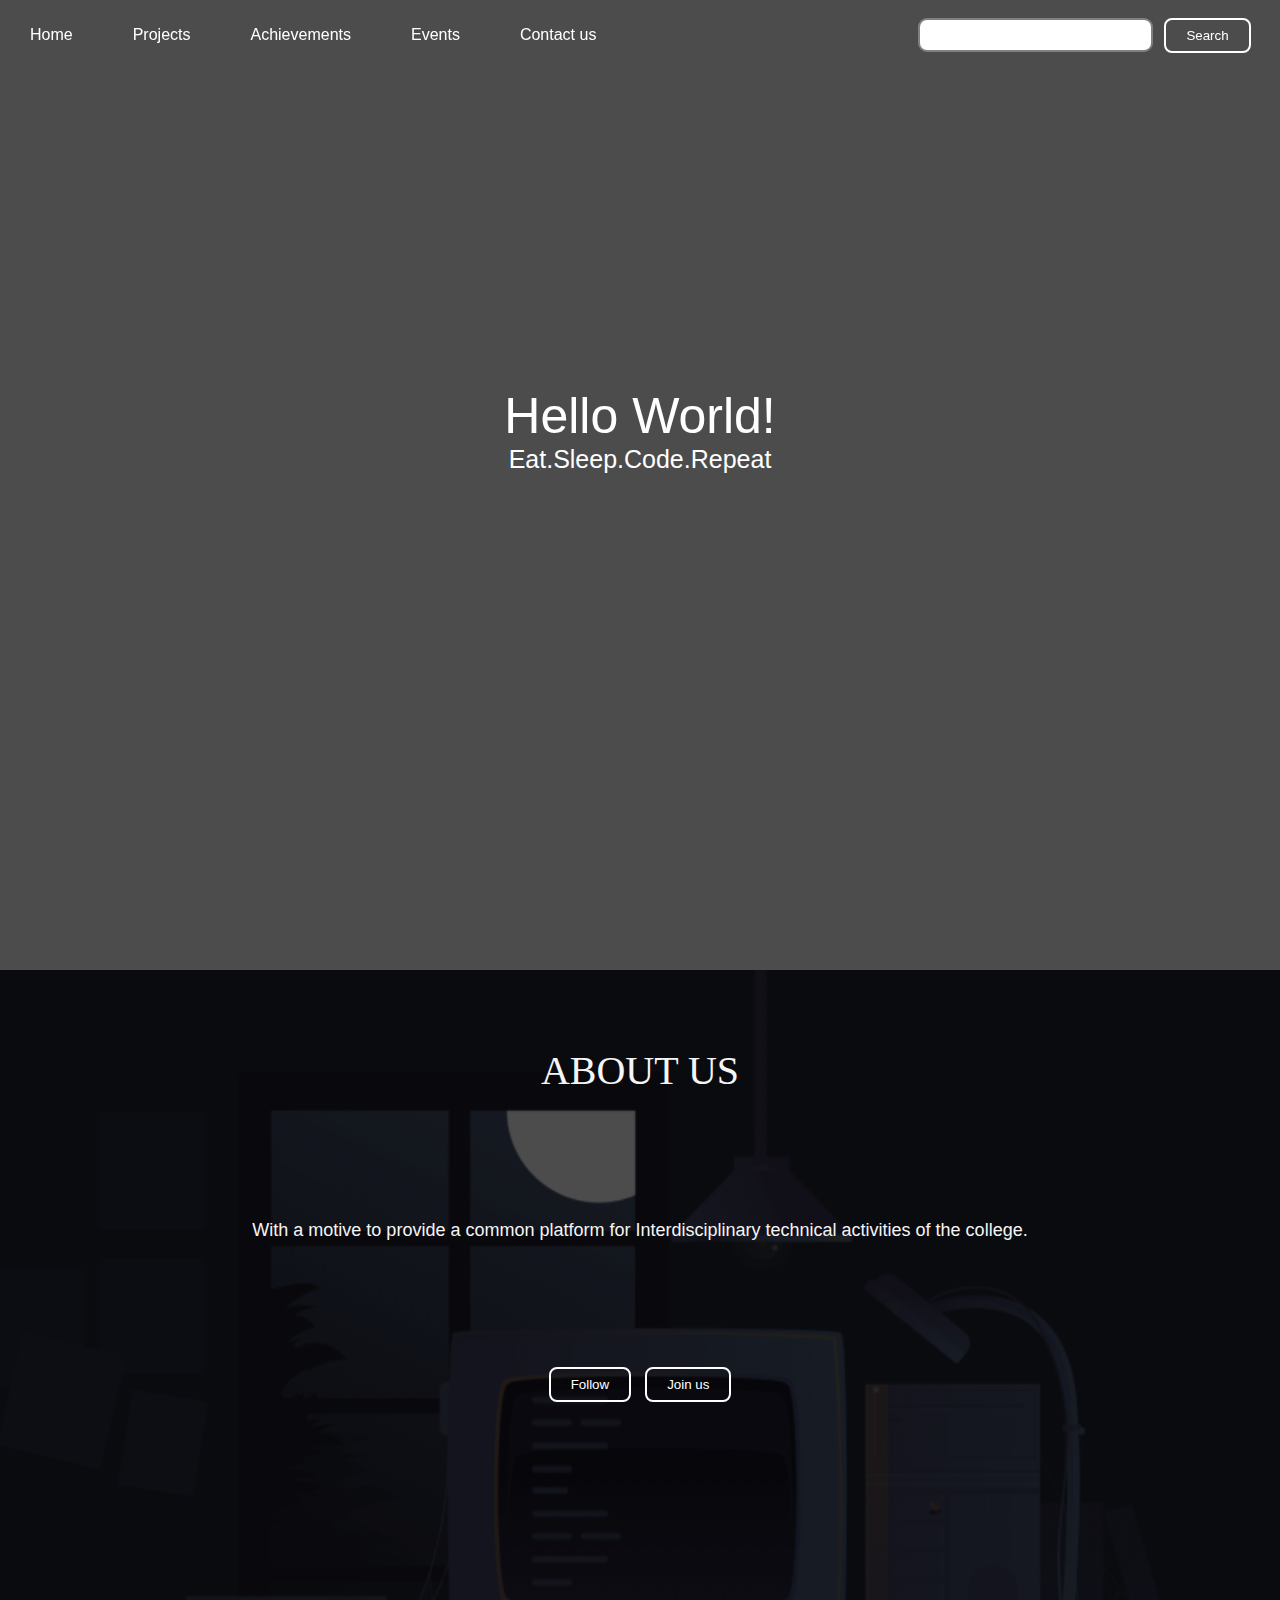
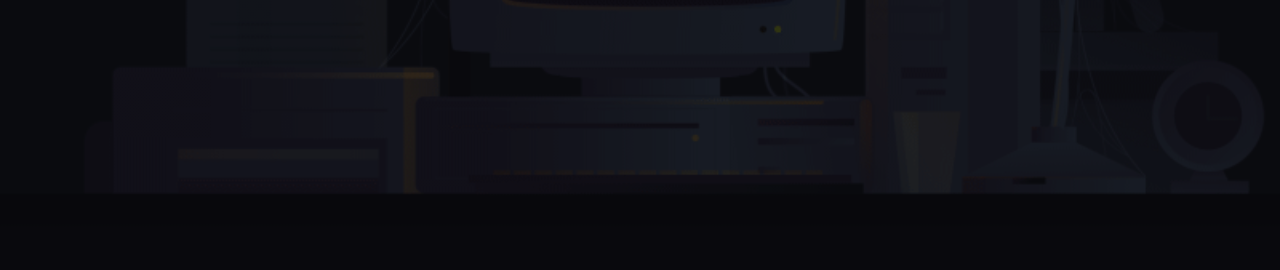
<file: index.html>
<!DOCTYPE html>
<html lang="en">

<head>
    <meta charset="UTF-8">
    <meta name="viewport" content="width=device-width, initial-scale=1.0">
    <title>Hello World!</title>
    <link href="css/style.css" rel="stylesheet" type="text/css">
    

</head>

<body>
    <nav class="navbar background h-nav-resp">
        <ul class="nav-list v-class-resp">
            
            <li><a href="index.html">Home</a></li>
            <li><a href="#About us">Projects</a></li>
            <li><a href="#achievements">Achievements</a></li>
            <li><a href="#events">Events</a></li>
            <li><a href="contactus.html" target="_blank">Contact us</a></li>
        </ul>
        <div class="rightNav v-class-resp">
            <input type="text" name="search" id="search">
            <button class="btn btn-sm">Search</button>
        </div>
        <div class="burger">
            <div class="line"></div>
            <div class="line"></div>
            <div class="line"></div>
        </div>
    </nav>

    <section class="background firstsection">
        <div class="box-main">
            <div class="firsthalf">
                <p class="text-big"> Hello World!</p>
                <p class="text-small">Eat.Sleep.Code.Repeat </p>
            </div>
            <div class="secondhalf">
               
            </div>
        </div>
    </section>

    <section class="secright background2">
        <p class="sectiontag">
            ABOUT US
        </p>
        <p class="sectionsubtag">
            With a motive to provide a common platform for Interdisciplinary technical activities of the college.
        </p>
        <div class="button">
            <button class="btn">Follow</button>
            <button class="btn">Join us</button>
        </div>
    </section>
    <script src="js/resp.js"></script>
</body>

</html>
</file>
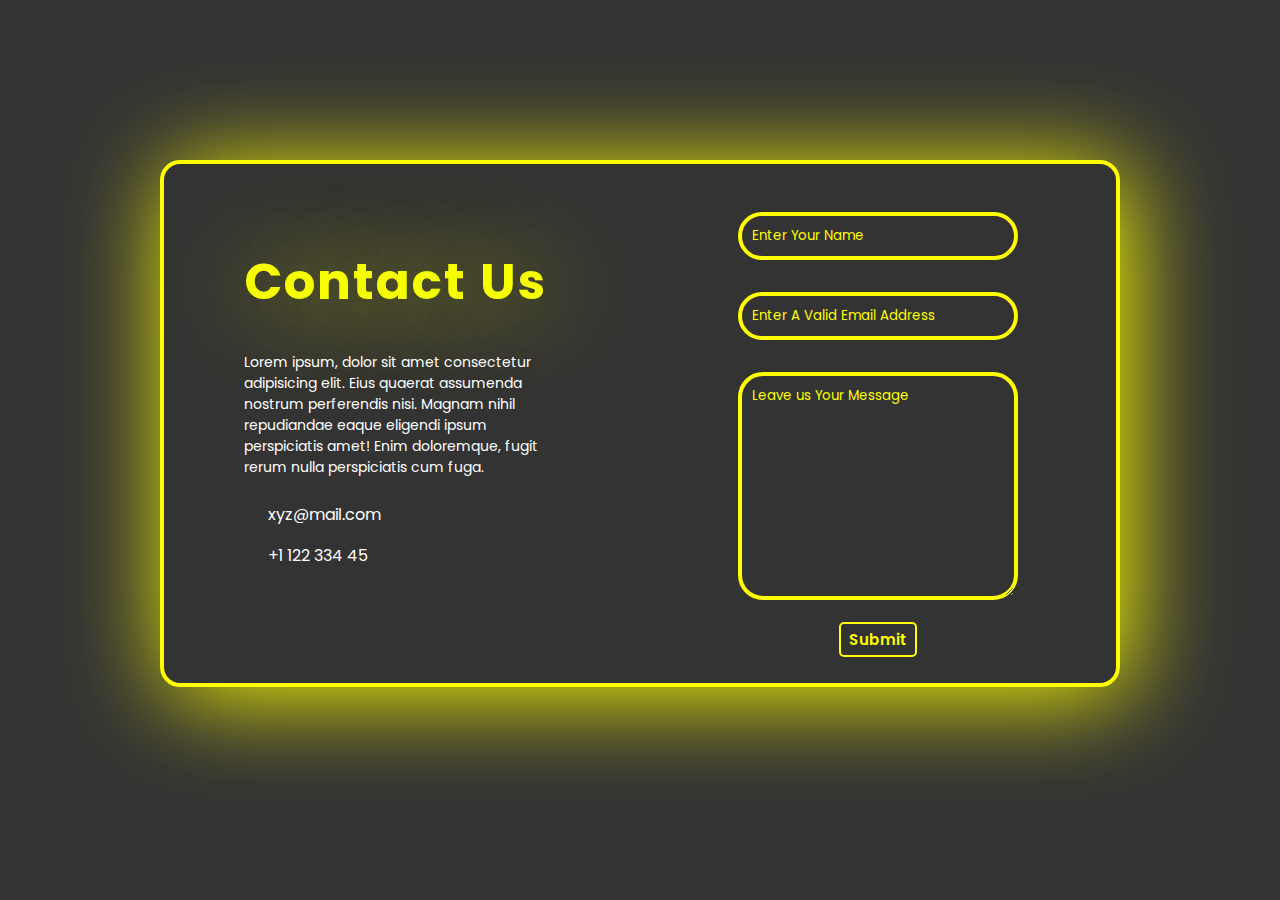
<file: contactus.html>
<!DOCTYPE html>
<html lang="en">
<head>
  <meta charset="UTF-8">
  <meta http-equiv="X-UA-Compatible" content="IE=edge">
  <meta name="viewport" content="width=device-width, initial-scale=1.0">
  <link rel="stylesheet" href="https://cdnjs.cloudflare.com/ajax/libs/font-awesome/6.2.0/css/all.min.css" integrity="sha512-xh6O/CkQoPOWDdYTDqeRdPCVd1SpvCA9XXcUnZS2FmJNp1coAFzvtCN9BmamE+4aHK8yyUHUSCcJHgXloTyT2A==" crossorigin="anonymous" referrerpolicy="no-referrer" />
  <link rel="stylesheet" href="css/contactus.css">
  <title>Contact us</title>
</head>
<body>

  <div class="container">
    <div class="left-data">
      <h1>Contact Us</h1>
      <p class="sample-text">Lorem ipsum, dolor sit amet consectetur adipisicing elit. Eius quaerat assumenda nostrum perferendis nisi. Magnam nihil repudiandae eaque eligendi ipsum perspiciatis amet! Enim doloremque, fugit rerum nulla perspiciatis cum fuga.</p>
      <div class="socials">
        <span class="mail">
          <i class="fa-solid fa-square-envelope icons1"></i>
          <p> xyz@mail.com </p>
        </span>
        <span class="phone">
          <i class="fa-solid fa-square-phone icons1"></i>
          <p>+1 122 334 45</p>
        </span>
      </div>
    </div>
    <div class="right-data">
      <form action="">
        <input type="text" class="nameinput" placeholder="Enter Your Name">

        <input type="email" class="emailinput" placeholder="Enter A Valid Email Address">

        <textarea id="subject" class="msg" name="subject" placeholder="Leave us Your Message" style="height:200px"></textarea>

        <button class="btn">Submit</button>
      </form>
    </div>
  </div>
  
  <script src="js/resp.js"></script>
</body>
</html>
</file>
<file: css/style.css>
*{
    margin: 0;
    padding: 0;
}

.logo{
    width: 20%;
    display: flex;
    justify-content: center;
    align-items: center;

}
.logo img{
    width: 50%;
    border: 2px solid black;
    border-radius: 150px;
    display: block;
    margin: auto;
    padding: 5px;
}

.navbar{
    display: flex;
    align-items: center;
    justify-content: center;
    position: sticky;
    top: 0;
    cursor: pointer;
   

}
.nav-list{
    width: 70%;
    
    display: flex;
   
    align-items: center;
}
.nav-list li{
    
    padding: 26px 30px;
    list-style: none;

}
.nav-list li a{
    text-decoration: none;
    color: white;
    font-family: 'Trebuchet MS', 'Lucida Sans Unicode', 'Lucida Grande', 'Lucida Sans', Arial, sans-serif;

}
.nav-list li a:hover{
    text-decoration: none;
    color:grey

}

.rightNav{
    
    width: 30%;
    text-align: center;
}

#search{
    padding: 5px;
    font-size: 17px;
    border: 2px solid grey;
    border-radius: 9px;
    height: 20%;
    
}
.background{
    background: rgba(0, 0, 0, 0.7) url(https://git-for-geeks.github.io/HelloWorld-/image/R8.gif);
    background-size: cover;
    background-blend-mode: darken;

}
.firstsection{
    height: 100vh;
}
.box-main{
    display: flex;
    justify-content: center;
    align-items: center;
    color: white;
    font-family: 'Trebuchet MS', 'Lucida Sans Unicode', 'Lucida Grande', 'Lucida Sans', Arial, sans-serif;
    max-width: 50%;
    margin: auto;
    height: 80%;
}

.firsthalf{
    width: 100%;
    display: flex;
    flex-direction: column;
    justify-content: center;
    
}
.text-big{
    font-size: 50px;
    text-align: center;

}
.text-small{
    font-size: 25px;
    text-align: center;
}
.background2{
    background: rgba(0, 0, 0, 0.7) url(/image/r5.gif);
    background-size: cover;
    background-blend-mode: darken;
}
.secright{
    height: 100vh;
}
.sectiontag{
    color: whitesmoke;
    text-align: center;
    height: 200px;
    align-items: center;
    justify-content: center;
    display: flex;
    font-size: 40px; 
}
.sectionsubtag{
    color: whitesmoke;
    text-align: center;
    height: 20px;
    align-items: center;
    justify-content: center;
    display: flex;
    font-size: 18px;
    padding: 50px;
    max-width: 813px;
    margin: auto;
    font-family: 'Trebuchet MS', 'Lucida Sans Unicode', 'Lucida Grande', 'Lucida Sans', Arial, sans-serif;
}
.button{
    display: flex;
    justify-content: center;
    padding: 70px;
}
.btn{
    align-items: center;
    padding: 8px 20px;
    margin: 7px;
    border: 2px solid white;
    border-radius: 8px;
    background: none;
    color: white;
    cursor: pointer;
}
.burger{
    display: none;
    position: absolute;
    cursor: pointer;
    right: 5%;
    top: 15px;

}
.line{
    width: 33px;
    background-color: white;
    height: 4px;
    margin: 3px 3px;
}

@media only screen and (max-width: 1140px){
    .nav-list{
        flex-direction: column;
        
    }
    .navbar{
        flex-direction: column;
        transition: all 0.7s ease-out;
        height: 700px;
    }
    .box-main{
        flex-direction: column;
        max-width: 100px;
    }
    .burger{
        display: block;
    }
    .h-nav-resp{
        height: 72px;
    }
    .v-class-resp{
        opacity: 0;
    }
    
}
.footer {
    display: flex;
    flex-flow: row wrap;
    padding: 30px 30px 20px 30px;
    color: white;
    background-color: rgb(31, 30, 30);
    border-top: 1px solid #e5e5e5;
  }
  
  .footer > * {
    flex:  1 100%;
  }
  
  .footer__addr {
    margin-right: 1.25em;
    margin-bottom: 2em;
  }
  
  .footer__logo {
    font-family: 'Pacifico', cursive;
    font-weight: 400;
    text-transform: lowercase;
    font-size: 1.5rem;
  }
  
  .footer__addr h2 {
    margin-top: 1.3em;
    font-size: 15px;
    font-weight: 400;
  }
  
  .nav__title {
    font-weight: 400;
    font-size: 15px;
  }
  
  .footer address {
    font-style: normal;
    color: #999;
  }
  
  .footer__btn {
    display: flex;
    align-items: center;
    justify-content: center;
    height: 36px;
    max-width: max-content;
    background-color: rgb(33, 33, 33, 0.07);
    border-radius: 100px;
    color: #2f2f2f;
    line-height: 0;
    margin: 0.6em 0;
    font-size: 1rem;
    padding: 0 1.3em;
  }
  
  .footer ul {
    list-style: none;
    padding-left: 0;
  }
  
  .footer li {
    line-height: 2em;
  }
  
  .footer a {
    text-decoration: none;
  }
  
  .footer__nav {
    display: flex;
      flex-flow: row wrap;
  }
  
  .footer__nav > * {
    flex: 1 50%;
    margin-right: 1.25em;
  }
  
  .nav__ul a {
    color: #999;
  }
  
  .nav__ul--extra {
    column-count: 2;
    column-gap: 1.25em;
  }
  
  .legal {
    display: flex;
    flex-wrap: wrap;
    color: #999;
  }
    
  .legal__links {
    display: flex;
    align-items: center;
  }
  
  .heart {
    color: #2f2f2f;
  }
  
  @media screen and (min-width: 24.375em) {
    .legal .legal__links {
      margin-left: auto;
    }
  }
  
  @media screen and (min-width: 40.375em) {
    .footer__nav > * {
      flex: 1;
    }
    
    .nav__item--extra {
      flex-grow: 2;
    }
    
    .footer__addr {
      flex: 1 0px;
    }
    
    .footer__nav {
      flex: 2 0px;
    }
  }
</file>
<file: css/contactus.css>
@import url('https://fonts.googleapis.com/css2?family=Poppins&family=Roboto:ital,wght@0,300;1,300&family=Scope+One&display=swap');

*{
  margin: 0;
  padding: 0;
  font-family: 'Poppins', sans-serif;
}
body{
  display: flex;
  background-color: #333;
  flex-direction: column;
}

.container{
  display: flex;
  flex-direction: row;
  margin: 10rem;
  max-height: fit-content;
  border: 4px solid #ff0;
  border-radius: 20px;
  box-shadow: 8px 8px 100px #ff0;
}

.left-data{
  width: 50%;
  height: auto;
  display: flex;
  flex-direction: column;
  margin: 5rem;
  color: #fff;
}
h1{
  font-size: 50px;
  font-weight: 700;
  letter-spacing: 2px;
  color: rgb(246, 255, 0);
  margin-bottom: 2rem;
  text-shadow: 4px 4px 100px #ffff00;
  transition: 0.5s;
}
h1:hover{
  text-shadow: 4px 4px 10px #ffff00;
}
.sample-text{
  font-size: 14px;
  margin-bottom: 1.5rem;
}
.icons1{
  color: #fff;
  font-size: 30px;
  padding-right: 1.5rem;
  cursor: pointer;
}
.mail , .phone{
  display: flex;
  flex-direction: row;
  padding-bottom: 1rem;
}
.right-data{
  width: 50%;
  height: auto;
  display: flex;
  flex-direction: column;
  margin: 5rem;
}
form{
  display: flex;
  justify-content: center;
  align-items: center;
  flex-direction: column;
}
.nameinput{
  position: relative;
  top: -2rem;
  padding: 10px;
  border: 4px solid #ff0;
  border-radius: 25px;
  background-color: #333;
  color: #ff0;
  width: 80%;
  outline: none;
}
.emailinput{
  position: relative;
  top: 0rem;
  padding: 10px;
  border: 4px solid #ff0;
  border-radius: 25px;
  background-color: #333;
  color: #ff0;
  width: 80%;
  outline: none;
}
.msg{
  position: relative;
  top: 2rem;
  padding: 10px;
  border: 4px solid #ff0;
  border-radius: 25px;
  background-color: #333;
  color: #ff0;
  width: 80%;
  outline: none;
}
input,textarea{
  transition: 0.5s;
}
input:hover,input:active,textarea:hover{
  box-shadow:0px 0px 15px #ffff00;
}
.btn{
  position: relative;
  z-index: 1;
  cursor: pointer;
  bottom: -15%;
  font-size: 15px;
  padding: 4px;
  padding-left: 8px;
  padding-right: 8px;
  border-radius: 5px;
  border: 2px solid #ff0;
  background-color: #333;
  color: #ff0;
  font-weight: 600;
  transition: 0.5s;
}
.btn:hover,.btn:active{
  color: #333;
  background-color: #ff0;
  box-shadow:0px 0px 20px #ffff00;
  letter-spacing: 2px;

}
::placeholder{
  color: #ff0;
}
::selection {
  color: #ff0;
  background: #000; 
}

@media only screen and (max-width: 1200px) and (min-width: 700px){
  .container{
    justify-content: center;
    align-items: center;
    flex-direction: column;
    margin: 7rem;
    margin-bottom: 7rem;
    margin-right: 7rem;

    /* padding-right: 50%; */
  }
  .left-data, .right-data{
    width: 90%;
  }
}
@media only screen and (max-width: 700px) and (min-width: 100px){

  .container{
    justify-content: center;
    align-items: center;
    flex-direction: column;
    margin: 5rem;
  }
  .left-data, .right-data{
    width: 90%;
  }
}
</file>
